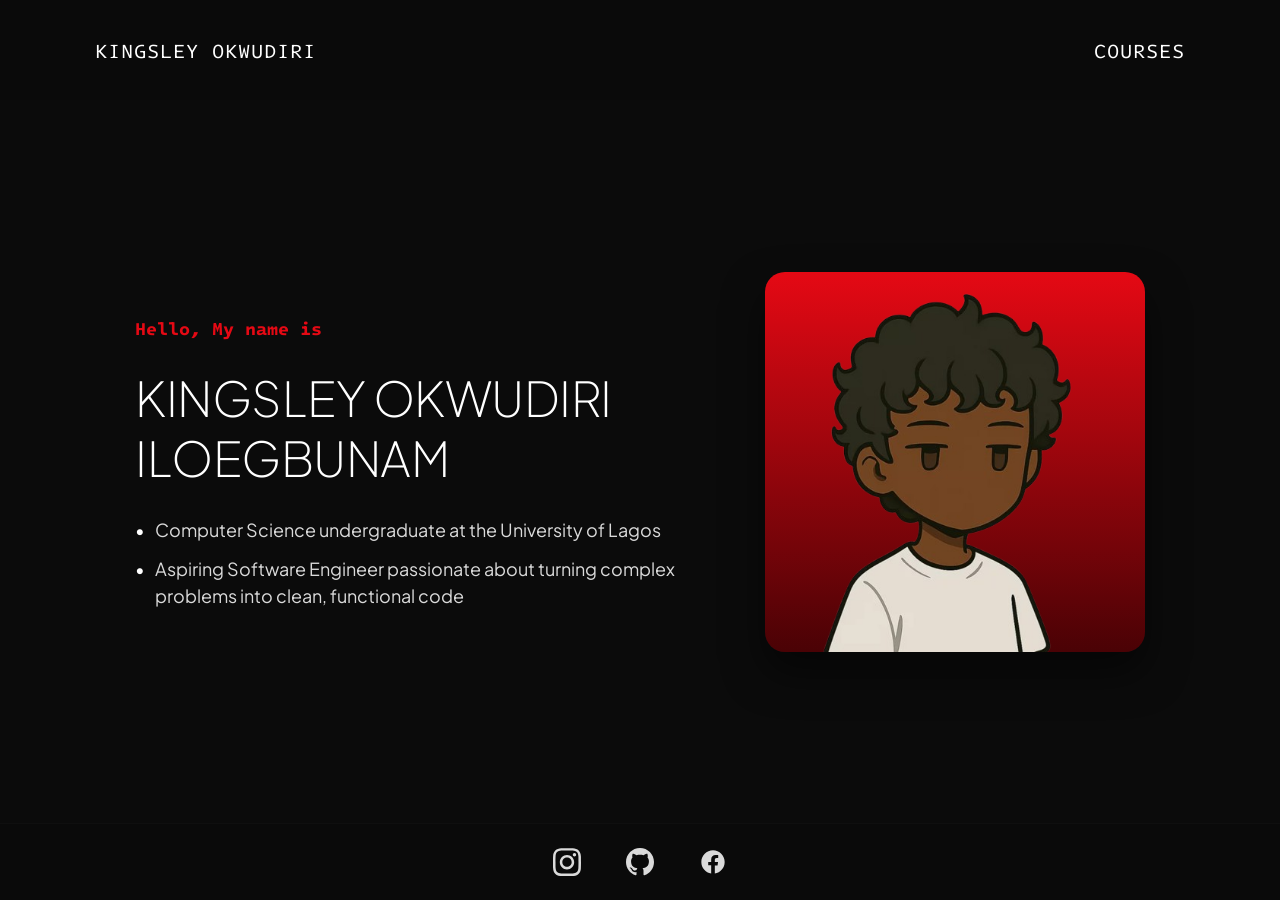
<file: index.html>
<!DOCTYPE html>
<html lang="en">
<head>
    <meta charset="UTF-8">
    <meta name="viewport" content="width=device-width, initial-scale=1.0">
    <link rel="preconnect" href="https://fonts.googleapis.com">
    <link rel="preconnect" href="https://fonts.gstatic.com" crossorigin>
    <link href="https://fonts.googleapis.com/css2?family=Intel+One+Mono:wght@400;700&family=Plus+Jakarta+Sans:wght@200;400;500;600;700&display=swap" rel="stylesheet">
    <link href="./css/style.css" rel="stylesheet" />
    <title>Kingsley Okwudiri | Home</title>
</head>
<body>

    <div class="portfolio-container home-page">
        
        <header class="portfolio-header">
            <div class="logo-container">
                <span class="logo-link">KINGSLEY OKWUDIRI</span>
            </div>
            <nav class="navigation">
                <a href="courses.html" class="nav-link">COURSES</a>
            </nav>
        </header>

        <main class="hero-section">
            
            <div class="intro-group">
                <p class="greeting-text">Hello, My name is</p>
                <h1 class="hero-title">KINGSLEY OKWUDIRI<br>ILOEGBUNAM</h1>
                <div class="hero-subtitle-container">
                    <p class="subtitle-line">Computer Science undergraduate at the University of Lagos</p>
                    <p class="subtitle-line">Aspiring Software Engineer passionate about turning complex problems into clean, functional code</p>
                </div>
            </div>

            <div class="profile-graphic-container">
                <div class="graphic-background-gradient">
                    <img src="./images/v21_48.png" alt="Avatar Graphic" class="profile-avatar-img">
                </div>
            </div>

        </main>

        <footer class="social-links-footer">
            <div class="footer-icons-wrapper">
                <a href="https://www.instagram.com/yung_khid17/" target="_blank" class="social-icon-link">
                    <svg viewBox="0 0 24 24"><path d="M12 2.163c3.204 0 3.584.012 4.85.07 3.252.148 4.771 1.691 4.919 4.919.058 1.265.069 1.645.069 4.849 0 3.205-.012 3.584-.069 4.849-.149 3.225-1.664 4.771-4.919 4.919-1.266.058-1.644.07-4.85.07-3.204 0-3.584-.012-4.849-.07-3.26-.149-4.771-1.699-4.919-4.92-.058-1.265-.07-1.644-.07-4.849 0-3.204.013-3.583.07-4.849.149-3.227 1.664-4.771 4.919-4.919 1.266-.057 1.645-.069 4.849-.069zm0-2c-3.259 0-3.667.014-4.947.072-4.358.2-6.78 2.618-6.98 6.98-.059 1.281-.073 1.689-.073 4.948 0 3.259.014 3.668.072 4.948.2 4.358 2.618 6.78 6.98 6.98 1.281.058 1.689.072 4.948.072 3.259 0 3.668-.014 4.948-.072 4.354-.2 6.782-2.618 6.979-6.98.059-1.28.073-1.689.073-4.948 0-3.259-.014-3.667-.072-4.947-.196-4.354-2.617-6.78-6.979-6.98-1.281-.059-1.69-.073-4.949-.073zm0 5.838c-3.403 0-6.162 2.759-6.162 6.162s2.759 6.163 6.162 6.163 6.162-2.759 6.162-6.163c0-3.403-2.759-6.162-6.162-6.162zm0 10.162c-2.209 0-4-1.79-4-4 0-2.209 1.791-4 4-4s4 1.791 4 4c0 2.21-1.791 4-4 4zm6.406-11.845c-.796 0-1.441.645-1.441 1.44s.645 1.44 1.441 1.44c.795 0 1.439-.645 1.439-1.44s-.644-1.44-1.439-1.44z"/></svg>
                </a>
                <a href="https://github.com/Kingsley2468" target="_blank" class="social-icon-link">
                    <svg viewBox="0 0 24 24"><path d="M12 0c-6.626 0-12 5.373-12 12 0 5.302 3.438 9.8 8.207 11.387.599.111.793-.261.793-.577v-2.234c-3.338.726-4.033-1.416-4.033-1.416-.546-1.387-1.333-1.756-1.333-1.756-1.089-.745.083-.729.083-.729 1.205.084 1.839 1.237 1.839 1.237 1.07 1.834 2.807 1.304 3.492.997.107-.775.418-1.305.762-1.604-2.665-.305-5.467-1.334-5.467-5.931 0-1.311.469-2.381 1.236-3.221-.124-.303-.535-1.524.117-3.176 0 0 1.008-.322 3.301 1.23.957-.266 1.983-.399 3.003-.404 1.02.005 2.047.138 3.006.404 2.291-1.552 3.297-1.23 3.297-1.23.653 1.653.242 2.874.118 3.176.77.84 1.235 1.911 1.235 3.221 0 4.609-2.807 5.624-5.479 5.921.43.372.823 1.102.823 2.222v3.293c0 .319.192.694.801.576 4.765-1.589 8.199-6.086 8.199-11.386 0-6.627-5.373-12-12-12z"/></svg>
                </a>
                <a href="https://www.facebook.com/yungkhid17" target="_blank" class="social-icon-link">
                    <svg viewBox="0 0 24 24"><path d="M22 12c0-5.523-4.477-10-10-10s-10 4.477-10 10c0 4.991 3.657 9.128 8.438 9.878v-6.987h-2.54v-2.891h2.54V9.797c0-2.506 1.492-3.89 3.777-3.89 1.094 0 2.238.195 2.238.195v2.46h-1.26c-1.243 0-1.63.771-1.63 1.562v1.882h2.773l-.443 2.891h-2.33v6.988C18.343 21.128 22 16.991 22 12z"/></svg>
                </a>
            </div>
        </footer>

    </div>

</body>
</html>
</file>
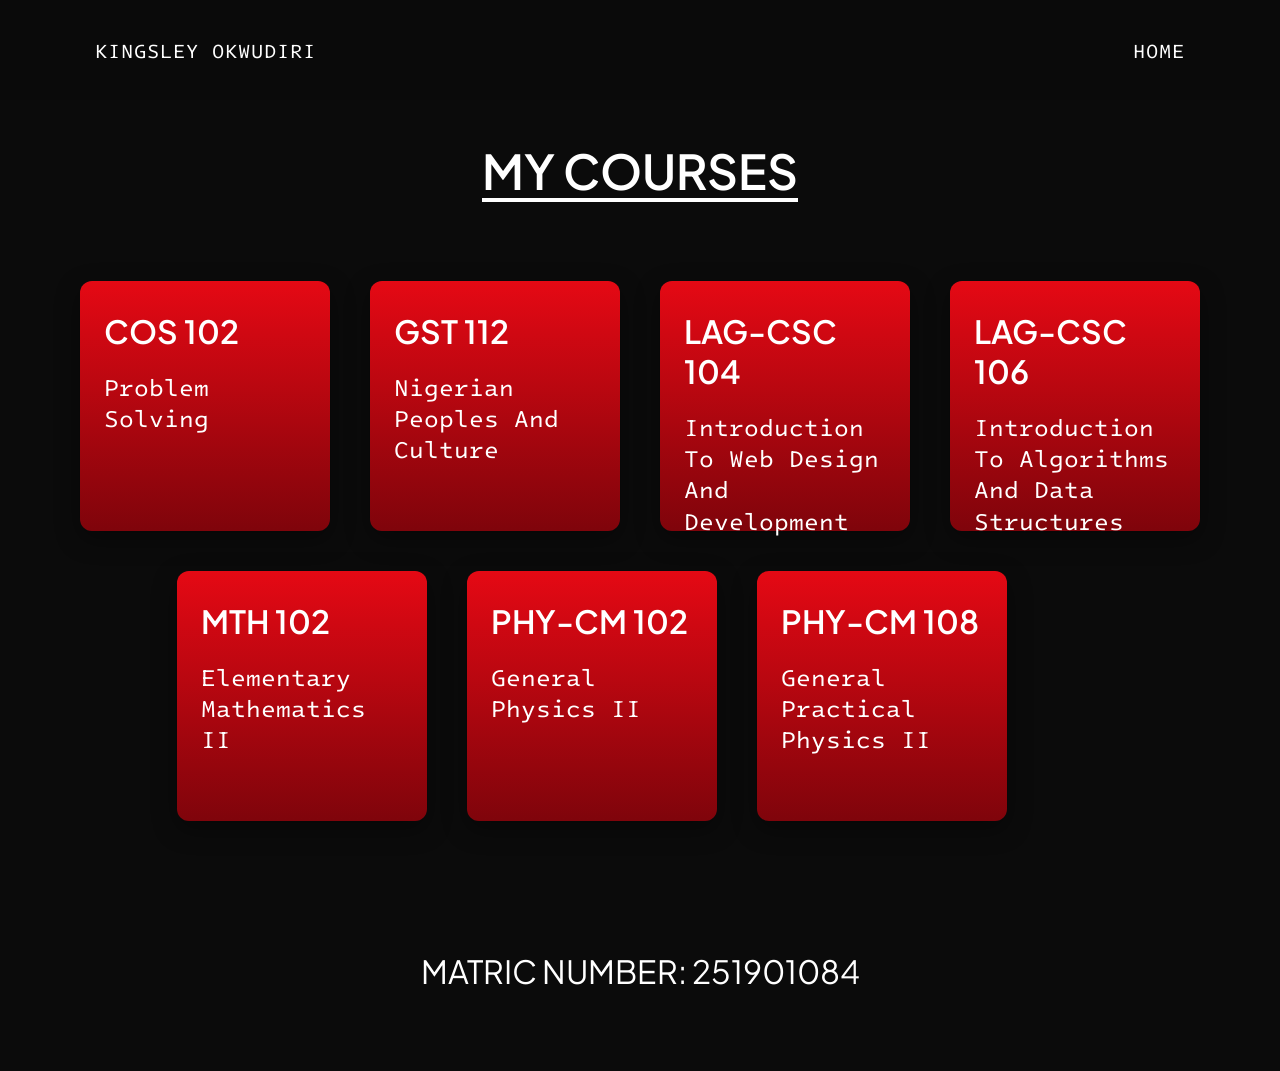
<file: courses.html>
<!DOCTYPE html>
<html lang="en">
<head>
    <meta charset="UTF-8">
    <meta name="viewport" content="width=device-width, initial-scale=1.0">
    <link rel="preconnect" href="https://fonts.googleapis.com">
    <link rel="preconnect" href="https://fonts.gstatic.com" crossorigin>
    <link href="https://fonts.googleapis.com/css2?family=Intel+One+Mono:wght@400;700&family=Plus+Jakarta+Sans:wght@200;400;500;600;700&display=swap" rel="stylesheet">
    <link href="./css/main.css" rel="stylesheet" />
    <title>Kingsley Okwudiri | Courses</title>
</head>
<body>

    <div class="portfolio-container courses-page">
        
        <header class="portfolio-header">
            <div class="logo-container">
                <span class="logo-link">KINGSLEY OKWUDIRI</span>
            </div>
            <nav class="navigation">
                <a href="index.html" class="nav-link">HOME</a>
            </nav>
        </header>

        <main class="portfolio-main">
            <h2 class="page-title">MY COURSES</h2>

            <div class="courses-grid">
                <div class="course-card">
                    <div class="course-code">COS 102</div>
                    <div class="course-title">Problem Solving</div>
                </div>
                <div class="course-card">
                    <div class="course-code">GST 112</div>
                    <div class="course-title">Nigerian Peoples And Culture</div>
                </div>
                <div class="course-card">
                    <div class="course-code">LAG-CSC 104</div>
                    <div class="course-title">Introduction To Web Design And Development</div>
                </div>
                <div class="course-card">
                    <div class="course-code">LAG-CSC 106</div>
                    <div class="course-title">Introduction To Algorithms And Data Structures</div>
                </div>
                <div class="course-card">
                    <div class="course-code">MTH 102</div>
                    <div class="course-title">Elementary Mathematics II</div>
                </div>
                <div class="course-card">
                    <div class="course-code">PHY-CM 102</div>
                    <div class="course-title">General Physics II</div>
                </div>
                <div class="course-card">
                    <div class="course-code">PHY-CM 108</div>
                    <div class="course-title">General Practical Physics II</div>
                </div>
            </div>

            <div class="portfolio-footer">
                <div class="matric-number">MATRIC NUMBER: 251901084</div>
            </div>
        </main>

    </div>

</body>
</html>
</file>
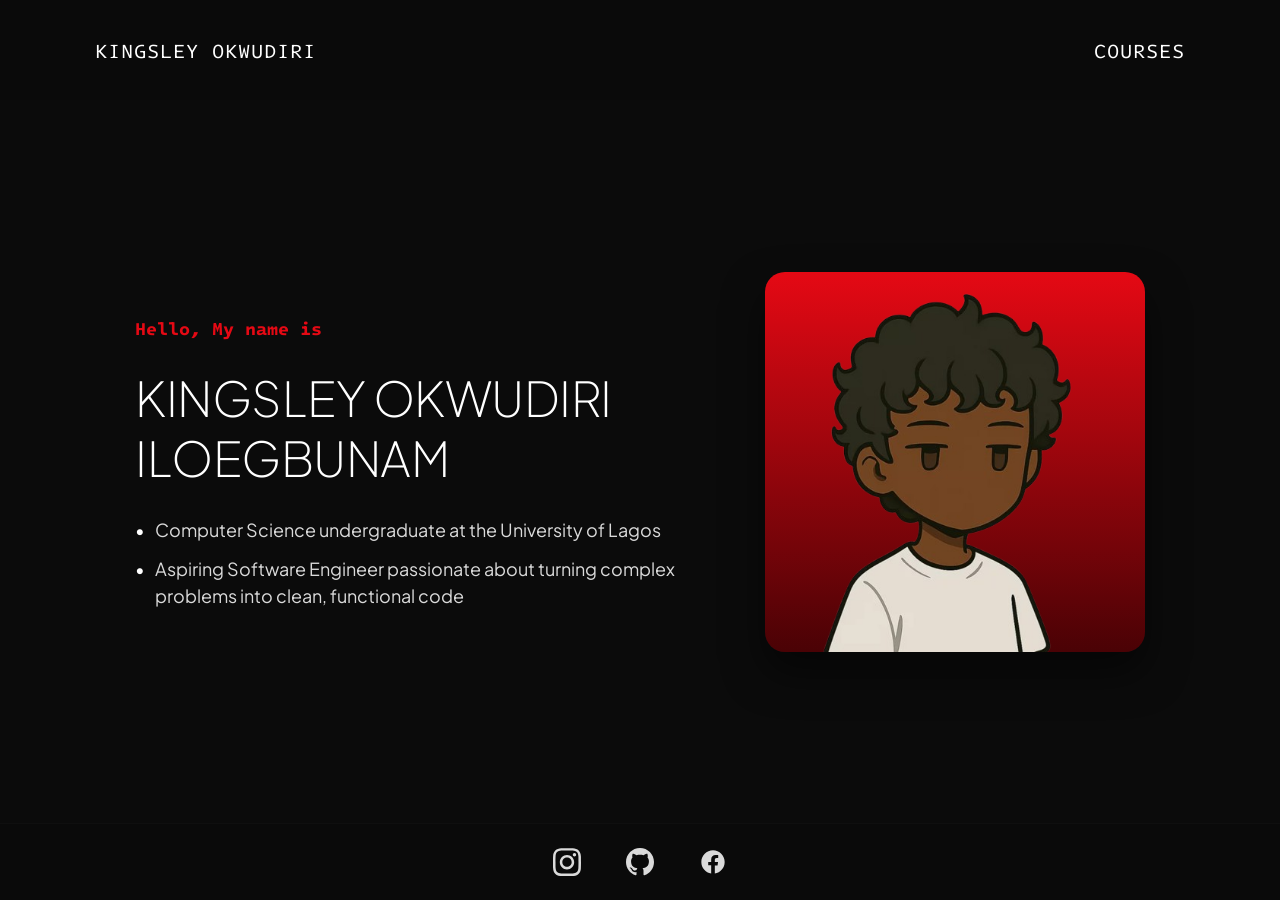
<file: home.html>
<!DOCTYPE html>
<html lang="en">
<head>
    <meta charset="UTF-8">
    <meta name="viewport" content="width=device-width, initial-scale=1.0">
    <link rel="preconnect" href="https://fonts.googleapis.com">
    <link rel="preconnect" href="https://fonts.gstatic.com" crossorigin>
    <link href="https://fonts.googleapis.com/css2?family=Intel+One+Mono:wght@400;700&family=Plus+Jakarta+Sans:wght@200;400;500;600;700&display=swap" rel="stylesheet">
    <link href="./css/style.css" rel="stylesheet" />
    <title>Kingsley Okwudiri | Home</title>
</head>
<body>

    <div class="portfolio-container home-page">
        
        <header class="portfolio-header">
            <div class="logo-container">
                <span class="logo-link">KINGSLEY OKWUDIRI</span>
            </div>
            <nav class="navigation">
                <a href="index.html" class="nav-link">COURSES</a>
            </nav>
        </header>

        <main class="hero-section">
            
            <div class="intro-group">
                <p class="greeting-text">Hello, My name is</p>
                <h1 class="hero-title">KINGSLEY OKWUDIRI<br>ILOEGBUNAM</h1>
                <div class="hero-subtitle-container">
                    <p class="subtitle-line">Computer Science undergraduate at the University of Lagos</p>
                    <p class="subtitle-line">Aspiring Software Engineer passionate about turning complex problems into clean, functional code</p>
                </div>
            </div>

            <div class="profile-graphic-container">
                <div class="graphic-background-gradient">
                    <img src="./images/v21_48.png" alt="Avatar Graphic" class="profile-avatar-img">
                </div>
            </div>

        </main>

        <footer class="social-links-footer">
            <div class="footer-icons-wrapper">
                <a href="https://www.instagram.com/yung_khid17/" target="_blank" class="social-icon-link">
                    <svg viewBox="0 0 24 24"><path d="M12 2.163c3.204 0 3.584.012 4.85.07 3.252.148 4.771 1.691 4.919 4.919.058 1.265.069 1.645.069 4.849 0 3.205-.012 3.584-.069 4.849-.149 3.225-1.664 4.771-4.919 4.919-1.266.058-1.644.07-4.85.07-3.204 0-3.584-.012-4.849-.07-3.26-.149-4.771-1.699-4.919-4.92-.058-1.265-.07-1.644-.07-4.849 0-3.204.013-3.583.07-4.849.149-3.227 1.664-4.771 4.919-4.919 1.266-.057 1.645-.069 4.849-.069zm0-2c-3.259 0-3.667.014-4.947.072-4.358.2-6.78 2.618-6.98 6.98-.059 1.281-.073 1.689-.073 4.948 0 3.259.014 3.668.072 4.948.2 4.358 2.618 6.78 6.98 6.98 1.281.058 1.689.072 4.948.072 3.259 0 3.668-.014 4.948-.072 4.354-.2 6.782-2.618 6.979-6.98.059-1.28.073-1.689.073-4.948 0-3.259-.014-3.667-.072-4.947-.196-4.354-2.617-6.78-6.979-6.98-1.281-.059-1.69-.073-4.949-.073zm0 5.838c-3.403 0-6.162 2.759-6.162 6.162s2.759 6.163 6.162 6.163 6.162-2.759 6.162-6.163c0-3.403-2.759-6.162-6.162-6.162zm0 10.162c-2.209 0-4-1.79-4-4 0-2.209 1.791-4 4-4s4 1.791 4 4c0 2.21-1.791 4-4 4zm6.406-11.845c-.796 0-1.441.645-1.441 1.44s.645 1.44 1.441 1.44c.795 0 1.439-.645 1.439-1.44s-.644-1.44-1.439-1.44z"/></svg>
                </a>
                <a href="https://github.com/Kingsley2468" target="_blank" class="social-icon-link">
                    <svg viewBox="0 0 24 24"><path d="M12 0c-6.626 0-12 5.373-12 12 0 5.302 3.438 9.8 8.207 11.387.599.111.793-.261.793-.577v-2.234c-3.338.726-4.033-1.416-4.033-1.416-.546-1.387-1.333-1.756-1.333-1.756-1.089-.745.083-.729.083-.729 1.205.084 1.839 1.237 1.839 1.237 1.07 1.834 2.807 1.304 3.492.997.107-.775.418-1.305.762-1.604-2.665-.305-5.467-1.334-5.467-5.931 0-1.311.469-2.381 1.236-3.221-.124-.303-.535-1.524.117-3.176 0 0 1.008-.322 3.301 1.23.957-.266 1.983-.399 3.003-.404 1.02.005 2.047.138 3.006.404 2.291-1.552 3.297-1.23 3.297-1.23.653 1.653.242 2.874.118 3.176.77.84 1.235 1.911 1.235 3.221 0 4.609-2.807 5.624-5.479 5.921.43.372.823 1.102.823 2.222v3.293c0 .319.192.694.801.576 4.765-1.589 8.199-6.086 8.199-11.386 0-6.627-5.373-12-12-12z"/></svg>
                </a>
                <a href="https://www.facebook.com/yungkhid17" target="_blank" class="social-icon-link">
                    <svg viewBox="0 0 24 24"><path d="M22 12c0-5.523-4.477-10-10-10s-10 4.477-10 10c0 4.991 3.657 9.128 8.438 9.878v-6.987h-2.54v-2.891h2.54V9.797c0-2.506 1.492-3.89 3.777-3.89 1.094 0 2.238.195 2.238.195v2.46h-1.26c-1.243 0-1.63.771-1.63 1.562v1.882h2.773l-.443 2.891h-2.33v6.988C18.343 21.128 22 16.991 22 12z"/></svg>
                </a>
            </div>
        </footer>

    </div>

</body>
</html>
</file>
<file: css/style.css>
/* ==========================================================================
   1. RESET & GLOBAL BACKGROUNDS
   ========================================================================== */
* {
  box-sizing: border-box;
  margin: 0;
  padding: 0;
}

body {
  font-size: 14px;
  background-color: #0b0b0b;
  color: #ffffff;
  min-height: 100vh;
  display: flex;
  flex-direction: column;
  align-items: center;
  overflow-x: hidden;
}

/* ==========================================================================
   2. SHARED SITE MAIN WRAPPER & HEADER
   ========================================================================== */
.portfolio-container {
  width: 100%;
  display: flex;
  flex-direction: column;
  align-items: center;
  min-height: 100vh;
}

.portfolio-header {
  width: 100%;
  display: flex;
  justify-content: space-between;
  align-items: center;
  background-color: #0a0a0a; 
  padding: 36px 95px;
  position: relative;
  z-index: 100;
}

/* Base header fonts with a smooth 0.3-second transition added back */
.logo-link, .navigation .nav-link {
  font-family: 'Intel One Mono', monospace !important;
  font-weight: 400;
  font-size: 20px;
  color: #ffffff;
  text-decoration: none;
  letter-spacing: 1px;
  transition: color 0.3s ease;
}

/* Active navigational link handles the red hover effect smoothly */
.navigation .nav-link:hover {
  color: #e50914; 
}

/* Static span text rule ensures the title remains white on hover */
span.logo-link:hover {
  color: #ffffff !important;
  cursor: default;
}

/* ==========================================================================
   3. HOME PAGE SPECIFIC HERO LAYOUT
   ========================================================================== */
.hero-section {
  width: 100%;
  max-width: 1200px;
  display: flex;
  flex-direction: row; 
  justify-content: space-between;
  align-items: center;
  padding: 60px 95px;
  gap: 40px;
  flex: 1;
  position: relative;
  z-index: 10;
}

.intro-group {
  max-width: 650px;
  display: flex;
  flex-direction: column;
  gap: 28px;
}

.greeting-text {
  font-family: 'Intel One Mono', monospace;
  font-weight: 700;
  font-size: 18px;
  color: #e50914; 
}

.hero-title {
  font-family: 'Plus Jakarta Sans', sans-serif;
  font-weight: 200; 
  font-size: 48px;
  line-height: 1.25;
  color: #ffffff;
  letter-spacing: -0.5px;
}

.hero-subtitle-container {
  display: flex;
  flex-direction: column;
  gap: 12px;
}

.subtitle-line {
  font-family: 'Plus Jakarta Sans', sans-serif;
  font-weight: 400;
  font-size: 18px;
  line-height: 1.5;
  color: rgba(255, 255, 255, 0.85);
  position: relative;
  padding-left: 20px;
}

.subtitle-line::before {
  content: "•";
  position: absolute;
  left: 0;
  color: #ffffff;
}

.profile-graphic-container {
  width: 380px;
  height: 380px;
  flex-shrink: 0;
  position: relative;
  z-index: 5;
}

.graphic-background-gradient {
  width: 100%;
  height: 100%;
  background: linear-gradient(180deg, #e50914 0%, #4a0205 100%);
  border-radius: 20px;
  overflow: hidden; 
  box-shadow: 0 20px 40px rgba(0,0,0,0.5);
  position: relative;
}

.profile-avatar-img {
  position: absolute;
  bottom: 0;
  left: 50%;
  transform: translateX(-50%);
  width: 100%;
  height: auto;
  max-height: 100%;
  object-fit: contain;
  display: block;
}

/* Global Footer Layout */
.social-links-footer {
  width: 100%;
  background-color: #0a0a0a;
  padding: 24px 0;
  display: flex;
  justify-content: center;
  align-items: center;
  margin-top: auto;
  position: relative;
  z-index: 50;
  border-top: 1px solid rgba(255,255,255,0.02);
}

.footer-icons-wrapper {
  display: flex;
  gap: 45px;
  justify-content: center;
  align-items: center;
}

.social-icon-link {
  width: 28px;
  height: 28px;
  display: inline-block;
  opacity: 0.85;
}

.social-icon-link svg {
  width: 100%;
  height: 100%;
  fill: #ffffff; 
}

.social-icon-link:hover {
  opacity: 1;
}

/* ==========================================================================
   4. RESPONSIVE VIEWPORT BREAKPOINTS
   ========================================================================== */
@media (max-width: 1160px) {
  .portfolio-header { padding: 30px 40px; }
  .hero-section { padding: 40px 40px; gap: 30px; }
}

@media (max-width: 900px) {
  .hero-section {
    flex-direction: column; 
    text-align: center;
    padding: 40px 20px 60px 20px;
    gap: 35px;
  }
  .intro-group { align-items: center; max-width: 100%; gap: 20px; }
  .greeting-text { font-size: 24px; }
  .hero-title { font-size: 32px; line-height: 1.3; }
  .hero-subtitle-container { align-items: center; gap: 14px; max-width: 365px; margin: 0 auto; }
  .subtitle-line { padding-left: 0; font-size: 16px; line-height: 1.5; }
  .subtitle-line::before { display: none; }

  .profile-graphic-container { width: 230px; height: 230px; margin-top: 10px; }
  .graphic-background-gradient { width: 100%; height: 100%; border-radius: 12px; }
  .profile-avatar-img { width: 100%; height: auto; max-height: 100%; bottom: 0; left: 50%; transform: translateX(-50%); }
}

@media (max-width: 600px) {
  .portfolio-header { padding: 20px 30px; flex-direction: row; justify-content: space-between; }
  .logo-link, .navigation .nav-link { font-size: 14px; }
  .social-links-footer { padding: 12px 0; height: 50px; }
  .footer-icons-wrapper { gap: 50px; }
  .social-icon-link { width: 26px; height: 26px; }
}
</file>
<file: css/main.css>
/* ==========================================================================
   1. RESET & GLOBAL BACKGROUNDS
   ========================================================================== */
* {
  box-sizing: border-box;
  margin: 0;
  padding: 0;
}

body {
  font-size: 14px;
  background-color: #0b0b0b; 
  color: #ffffff;
  min-height: 100vh;
  display: flex;
  flex-direction: column;
  align-items: center;
  overflow-x: hidden;
}

/* ==========================================================================
   2. SHARED SITE MAIN WRAPPER & HEADER
   ========================================================================== */
.portfolio-container {
  width: 100%;
  display: flex;
  flex-direction: column;
  align-items: center;
  min-height: 100vh;
}

.portfolio-header {
  width: 100%;
  display: flex;
  justify-content: space-between;
  align-items: center;
  background-color: #0a0a0a; 
  padding: 36px 95px;
  position: relative;
  z-index: 100;
}

/* Base header layout variables with a smooth 0.3-second transition added back */
.logo-link, .navigation .nav-link {
  font-family: 'Intel One Mono', monospace !important;
  font-weight: 400;
  font-size: 20px;
  color: #ffffff;
  text-decoration: none;
  letter-spacing: 1px;
  transition: color 0.3s ease;
}

/* Active navigational link handles the red hover effect smoothly */
.navigation .nav-link:hover {
  color: #e50914; 
}

/* Static span text rule ensures the title remains white on hover */
span.logo-link:hover {
  color: #ffffff !important;
  cursor: default;
}

/* ==========================================================================
   3. COURSES PAGE LAYOUT & GRID DYNAMICS
   ========================================================================== */
.portfolio-main {
  width: 100%;
  max-width: 1200px;
  display: flex;
  flex-direction: column;
  align-items: center;
  padding: 40px 20px;
}

.page-title {
  font-family: 'Plus Jakarta Sans', sans-serif;
  font-weight: 600;
  font-size: 48px;
  color: #ffffff;
  text-decoration: underline;
  text-underline-offset: 8px;
  margin-bottom: 80px;
  text-align: center;
}

.courses-grid {
  display: grid;
  grid-template-columns: repeat(12, 1fr); 
  gap: 40px; 
  width: 100%;
  max-width: 1120px; 
  margin: 0 auto 90px auto;
}

.courses-grid .course-card:nth-child(-n+4) {
  grid-column: span 3;
}

.courses-grid .course-card:nth-child(5) {
  grid-column: 2 / span 3; 
}

.courses-grid .course-card:nth-child(6),
.courses-grid .course-card:nth-child(7) {
  grid-column: span 3;
}

.course-card {
  width: 250px;
  height: 250px;
  background: linear-gradient(180deg, #e50914 0%, #7f040b 100%); 
  border-radius: 12px;
  padding: 30px 24px;
  display: flex;
  flex-direction: column;
  justify-content: flex-start;
  align-items: flex-start;
  box-shadow: 0 8px 24px rgba(0, 0, 0, 0.4);
}

.course-code {
  font-family: 'Plus Jakarta Sans', sans-serif;
  font-weight: 600;
  font-size: 32px;
  color: #ffffff;
  margin-bottom: 20px;
}

.course-title {
  font-family: 'Intel One Mono', monospace;
  font-weight: 400;
  font-size: 24px;
  color: #ffffff;
  line-height: 1.3;
}

.portfolio-footer {
  width: 100%;
  text-align: center;
  padding: 40px 0;
  margin-top: auto;
}

.matric-number {
  font-family: 'Plus Jakarta Sans', sans-serif;
  font-weight: 400;
  font-size: 32px;
  color: #ffffff;
}

/* ==========================================================================
   4. RESPONSIVE VIEWPORT BREAKPOINTS (COURSES ONLY)
   ========================================================================== */
@media (max-width: 1160px) {
  .portfolio-header { padding: 30px 40px; }
  .courses-grid { grid-template-columns: repeat(auto-fit, 250px); justify-content: center; }
  .courses-grid .course-card:nth-child(n) { grid-column: auto !important; }
}

@media (max-width: 600px) {
  .portfolio-header { padding: 20px 30px; flex-direction: row; justify-content: space-between; }
  .logo-link, .navigation .nav-link { font-size: 14px; }
  .page-title { font-size: 32px; margin-bottom: 50px; }
  .courses-grid { grid-template-columns: 250px; gap: 24px; justify-content: center; }
  .matric-number { font-size: 22px; }
}
</file>
